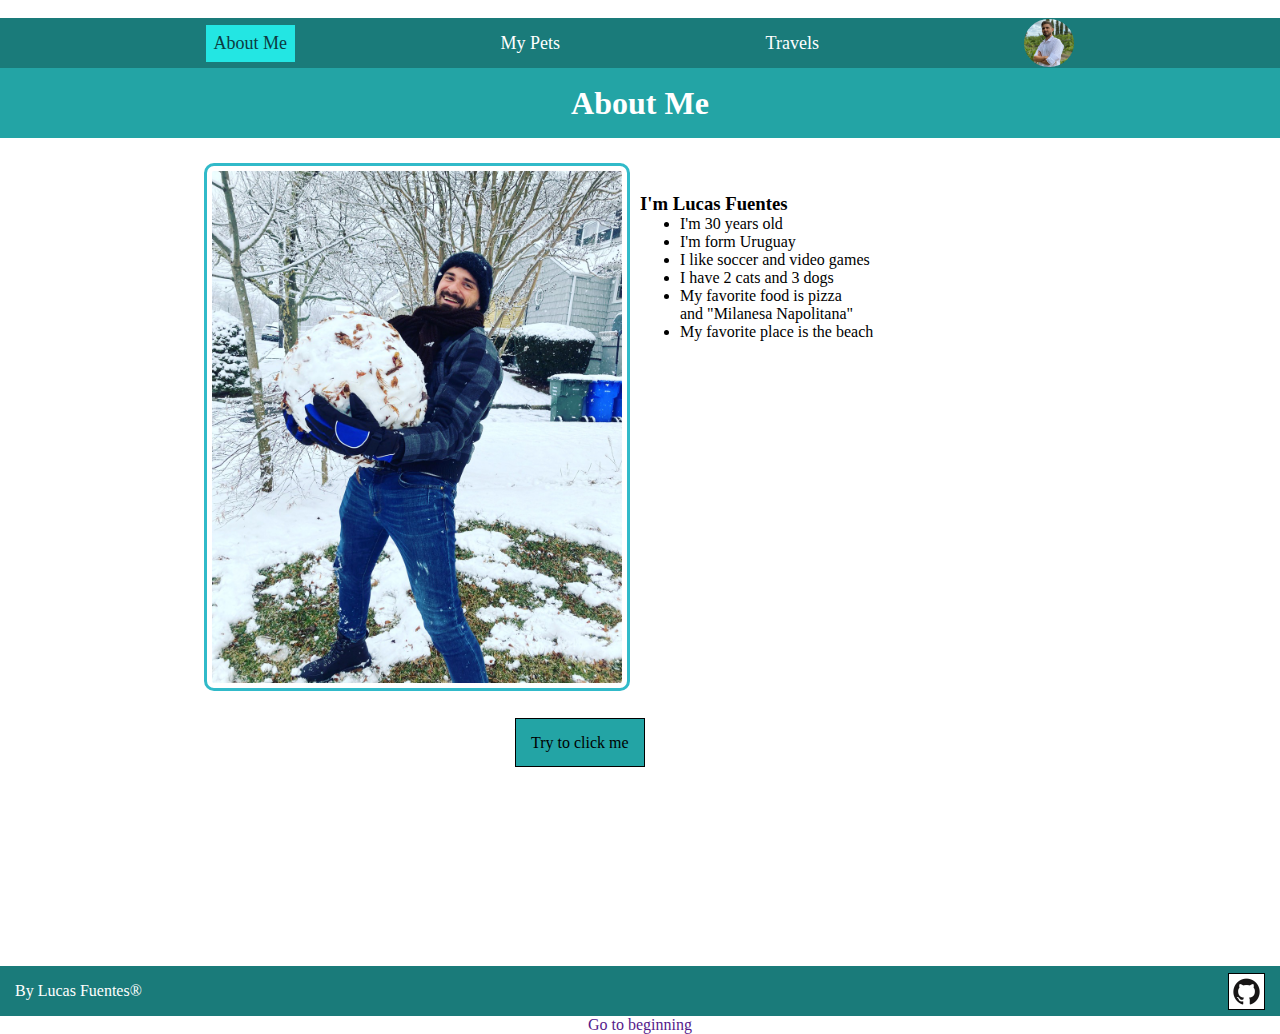
<file: index.html>
<!DOCTYPE html>
<html lang="en">

<head>
    <meta charset="UTF-8">
    <meta name="viewport" content="width=device-width, initial-scale=1.0">
    <title>About Me</title>
    <link rel="stylesheet" href="./css/style.css">
    <link rel="stylesheet" href="./css/start.css">
</head>

<body>
    <a class="hide" href="">Skip to main content</a>
    <header>
        <nav>
            <a class="actual" href="index.html"> About Me</a>
            <a href="uruguay.html"> My Pets</a>
            <a href="usa.html">Travels</a>
            <img src="./images/myPhoto.png" alt="myPhoto">
        </nav>
        <h1>About Me</h1>
    </header>

    <main class="aboutMe">
        <!-- <div class="aboutMe"> -->
        <div class="myPhoto">
            <img class="cuadro" src="./images/meSnow.jpeg" alt="me with a big snow ball">
        </div>
        <div class="description">
            <h3>I'm Lucas Fuentes</h3>
            <ul>
                <li>I'm 30 years old</li>
                <li>I'm form Uruguay</li>
                <li>I like soccer and video games</li>
                <li>I have 2 cats and 3 dogs</li>
                <li>My favorite food is pizza <br> and "Milanesa Napolitana"</li>
                <li>My favorite place is the beach</li>
            </ul>
            <!-- </div> -->
        </div>
    </main>
    <div class="gameBox">
        <p>A boring game :(</p>
        <a class="game">Try to click me</a>
    </div>
    <footer>
        <p>By Lucas Fuentes®</p>

        <a href="https://github.com/luksdelos/FinalProyectCSS"><img class="gitHub"
                src="./images/GitHub-Mark-ea2971cee799.png" alt="github"></a>
    </footer>
    <a href="">Go to beginning</a>
</body>

</html>
</file>
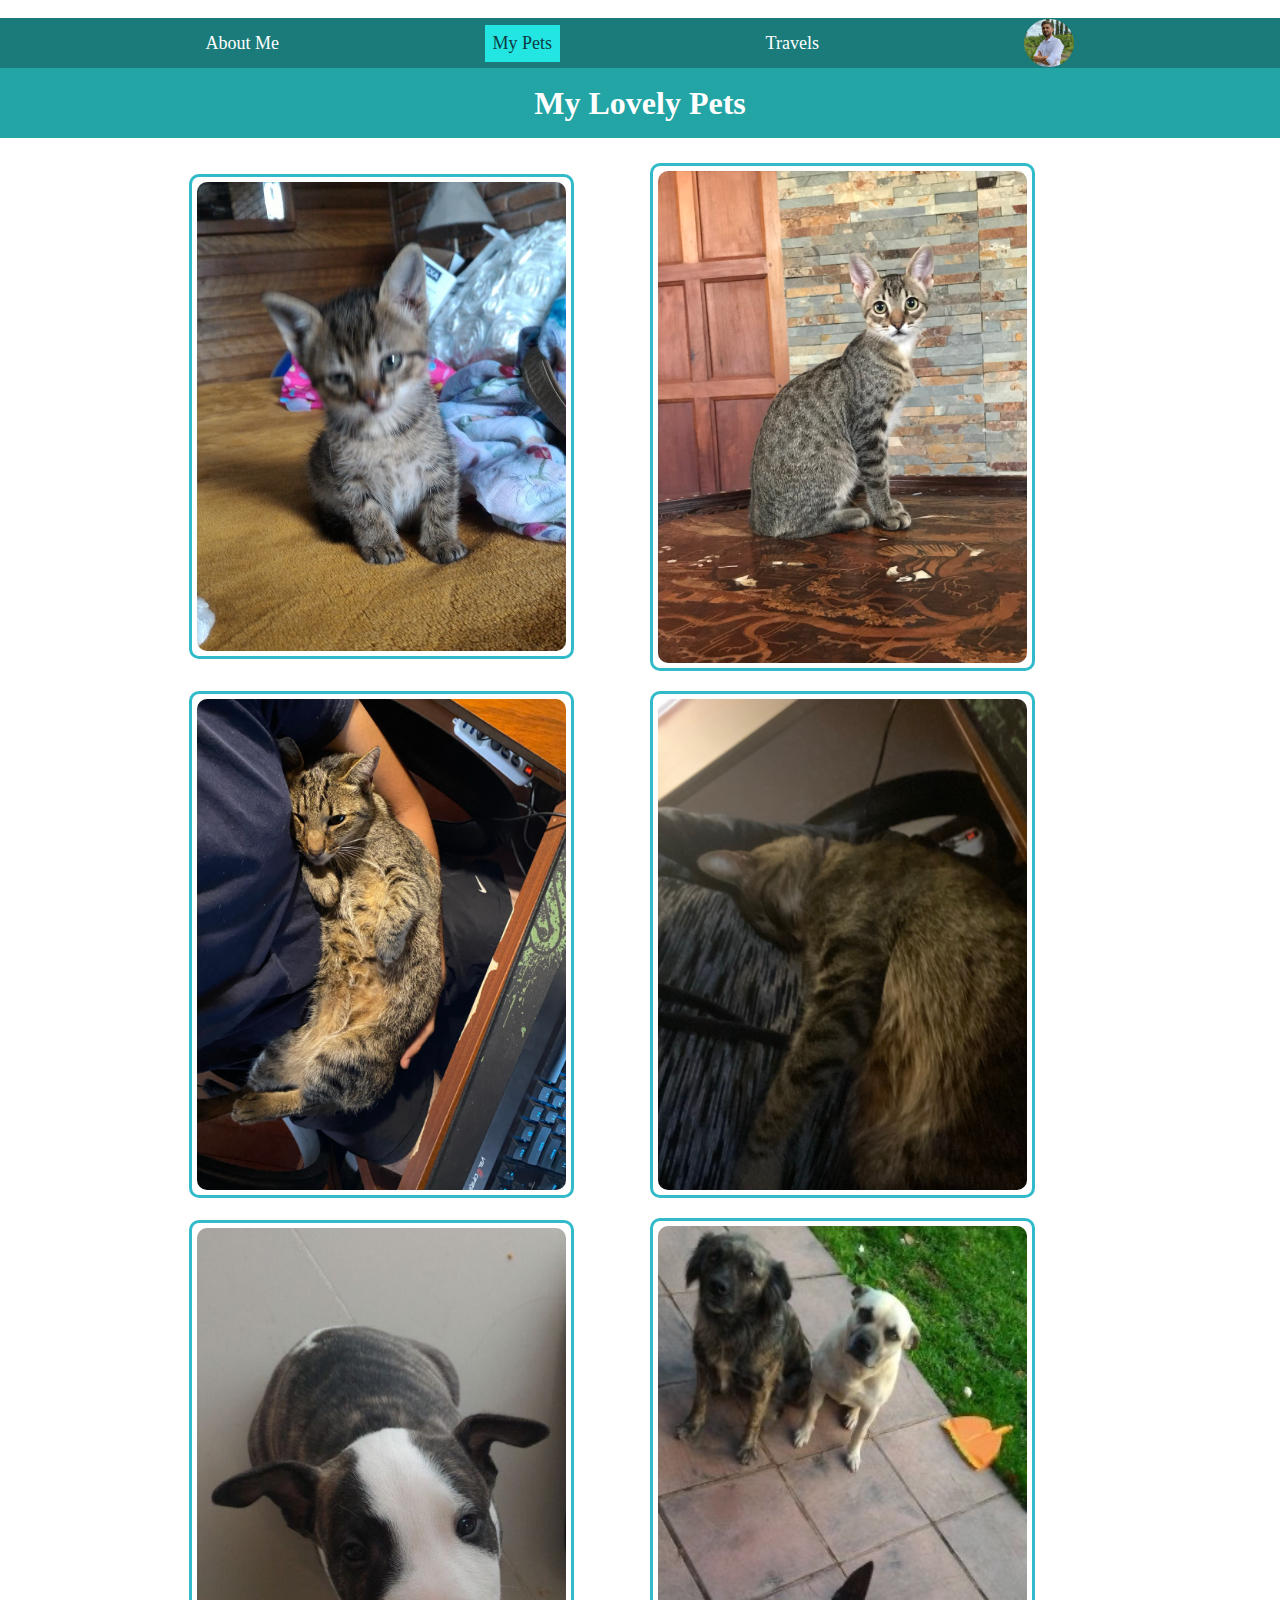
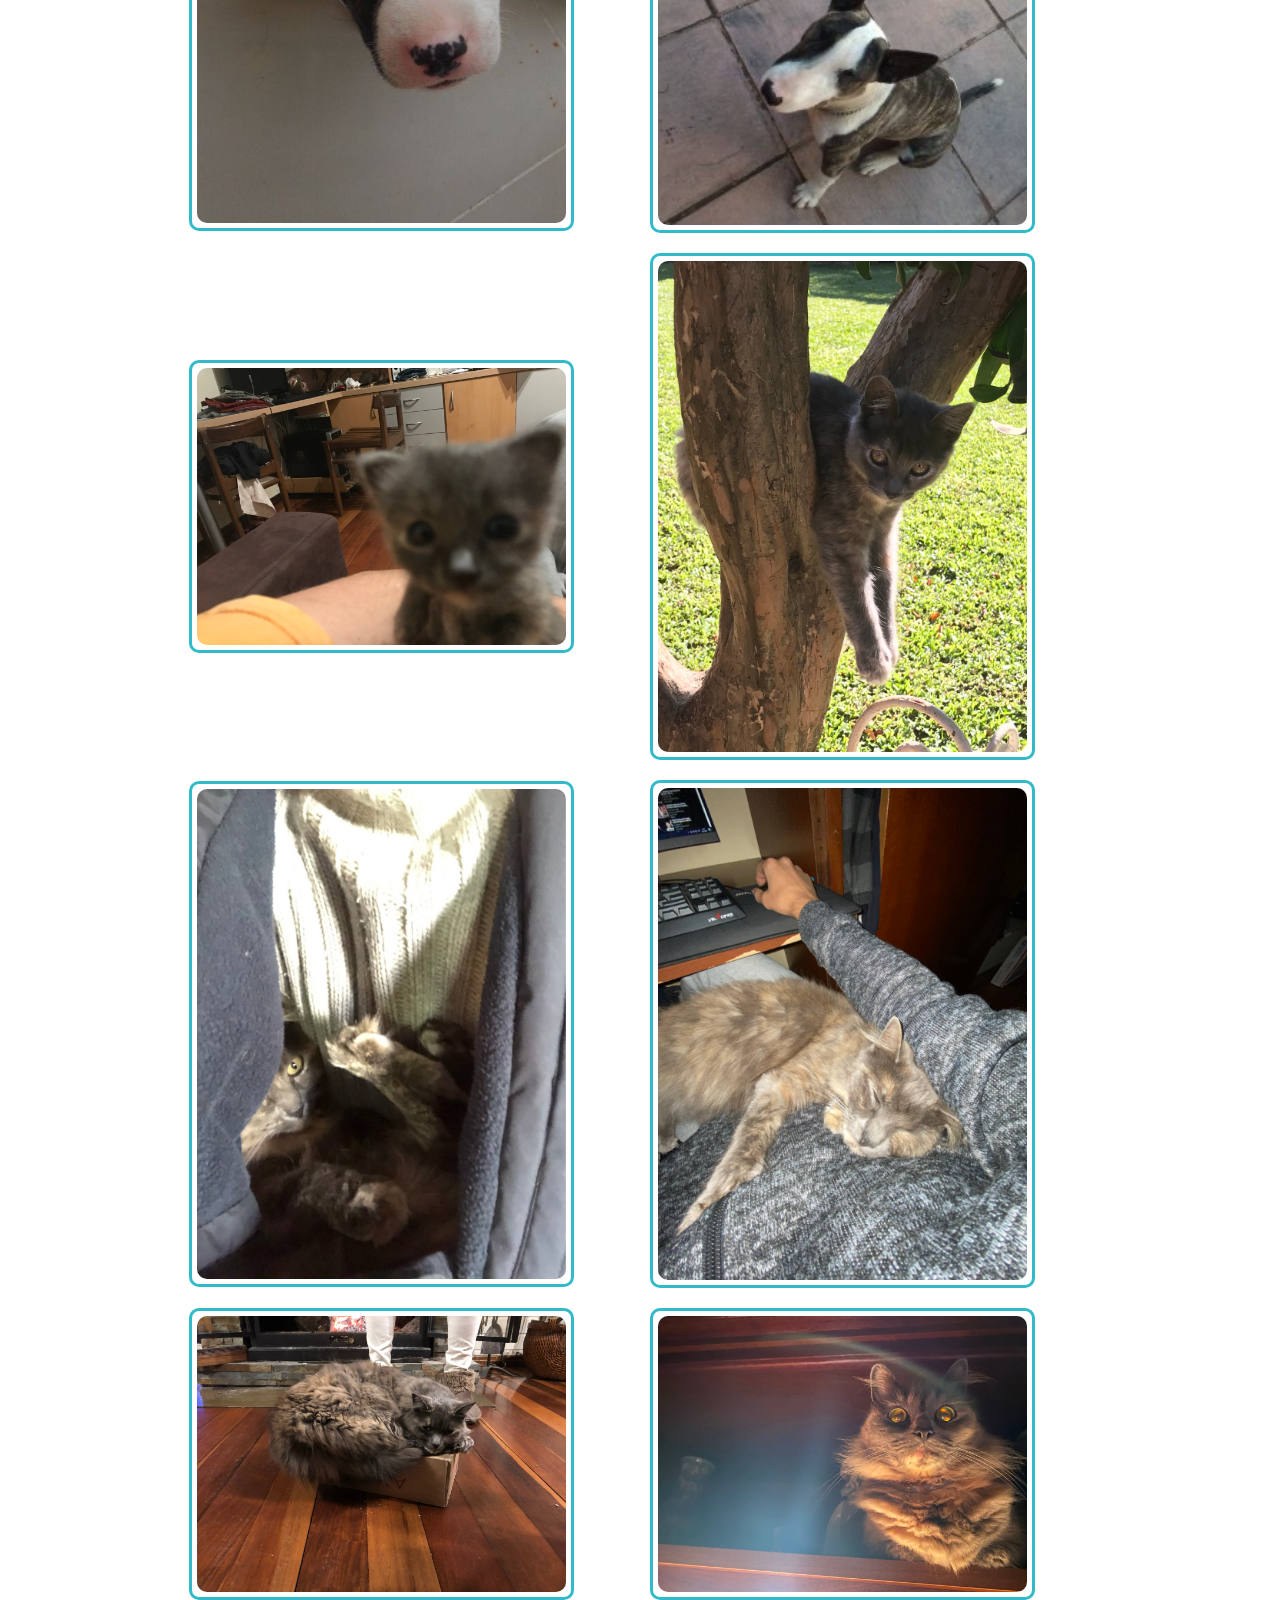
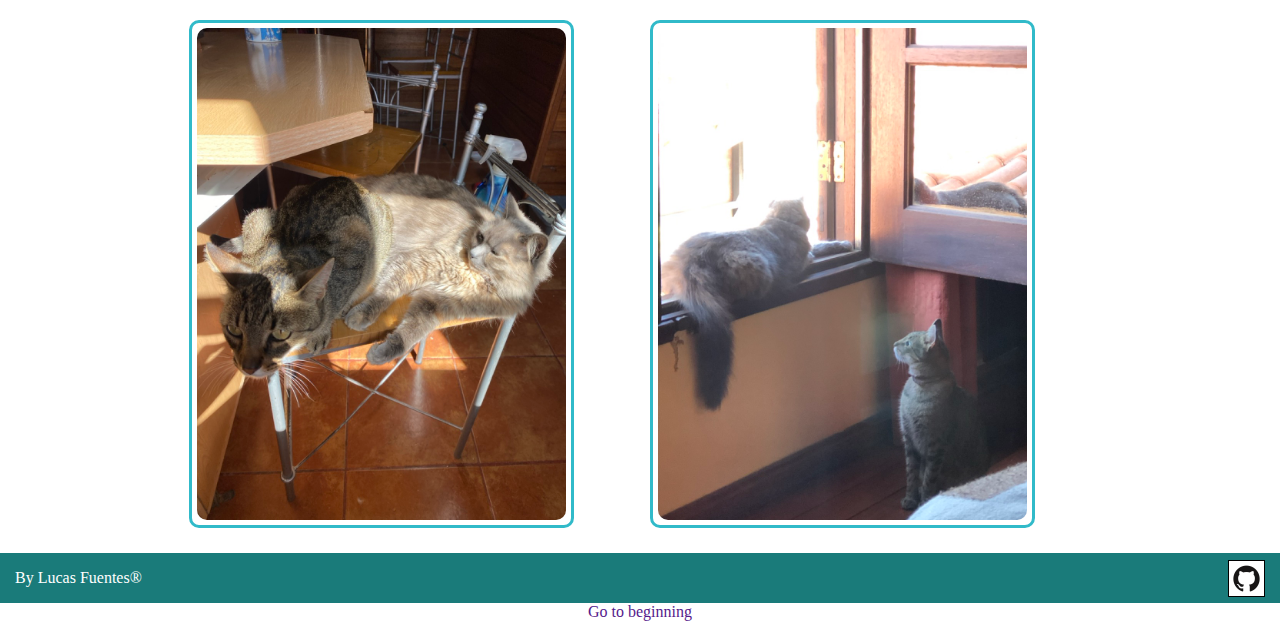
<file: uruguay.html>
<!DOCTYPE html>
<html lang="en">

<head>
    <meta charset="UTF-8">
    <meta name="viewport" content="width=device-width, initial-scale=1.0">
    <title>About Me</title>
    <link rel="stylesheet" href="./css/style.css">
    <link rel="stylesheet" href="./css/start.css">
</head>

<body>
    <a class="hide" href="#main">Skip to main content</a>
    <header>
        <nav>
            <a href="index.html"> About Me</a>
            <a class="actual" href="uruguay.html"> My Pets</a>
            <a href="usa.html">Travels</a>
            <img src="./images/myPhoto.png" alt="myPhoto">
        </nav>
        <h1>My Lovely Pets</h1>
    </header>

    <main class="pets" id="main">
        <div class="cuadro">
            <img src="./images/Photos Proyect/Pets/1Michu bebe.jpeg" alt="Baby cat">
        </div>
        <div class="cuadro">
            <img src="./images/Photos Proyect/Pets/2MichuMediano.jpeg" alt="Cat growing">
        </div>
        <div class="cuadro">
            <img src="./images/Photos Proyect/Pets/3michu conmigo.jpeg" alt="my cat and me">
        </div>
        <div class="cuadro">
            <img src="./images/Photos Proyect/Pets/4Michu abrazo.jpeg" alt="Michu hugging me">
        </div>
        <div class="cuadro">
            <img src="./images/Photos Proyect/Pets/5CuchoBebe.jpeg" alt="Baby Cucho dog">
        </div>
        <div class="cuadro">
            <img src="./images/Photos Proyect/Pets/6Cucho sol y luna.jpeg" alt="my dogs, sol, luna and Cucho">
        </div>
        <div class="cuadro">
            <img src="./images/Photos Proyect/Pets/7PeluBebe.jpeg" alt="baby pelu">
        </div>
        <div class="cuadro">
            <img src="./images/Photos Proyect/Pets/8PeluMediano.jpeg" alt="Pelu on a tree">
        </div>
        <div class="cuadro">
            <img src="./images/Photos Proyect/Pets/9Pelu en abrigo.jpeg" alt="Pelu in my sweter">
        </div>
        <div class="cuadro">
            <img src="./images/Photos Proyect/Pets/10pelu durmiendo.jpeg" alt="Pelu sleeping">
        </div>
        <div class="cuadro">
            <img src="./images/Photos Proyect/Pets/11Pelu en caja.jpeg" alt="Pelu on a Box">
        </div>
        <div class="cuadro">
            <img src="./images/Photos Proyect/Pets/13Pelu ojos jade.jpeg" alt="Pelu with jade eyes">
        </div>
        <div class="cuadro">
            <img src="./images/Photos Proyect/Pets/16Pelu y michu silla.jpeg" alt="Pelu and Michu on a chair">
        </div>
        <div class="cuadro">
            <img src="./images/Photos Proyect/Pets/17Pelu y michu.jpeg" alt="Just Pelu and Michu">
        </div>

    </main>
    <footer>
        <p>By Lucas Fuentes®</p>
        <a href="https://github.com/luksdelos/FinalProyectCSS"><img class="gitHub"
                src="./images/GitHub-Mark-ea2971cee799.png" alt="github"></a>
    </footer>
    <a href="">Go to beginning</a>
</body>

</html>
</file>
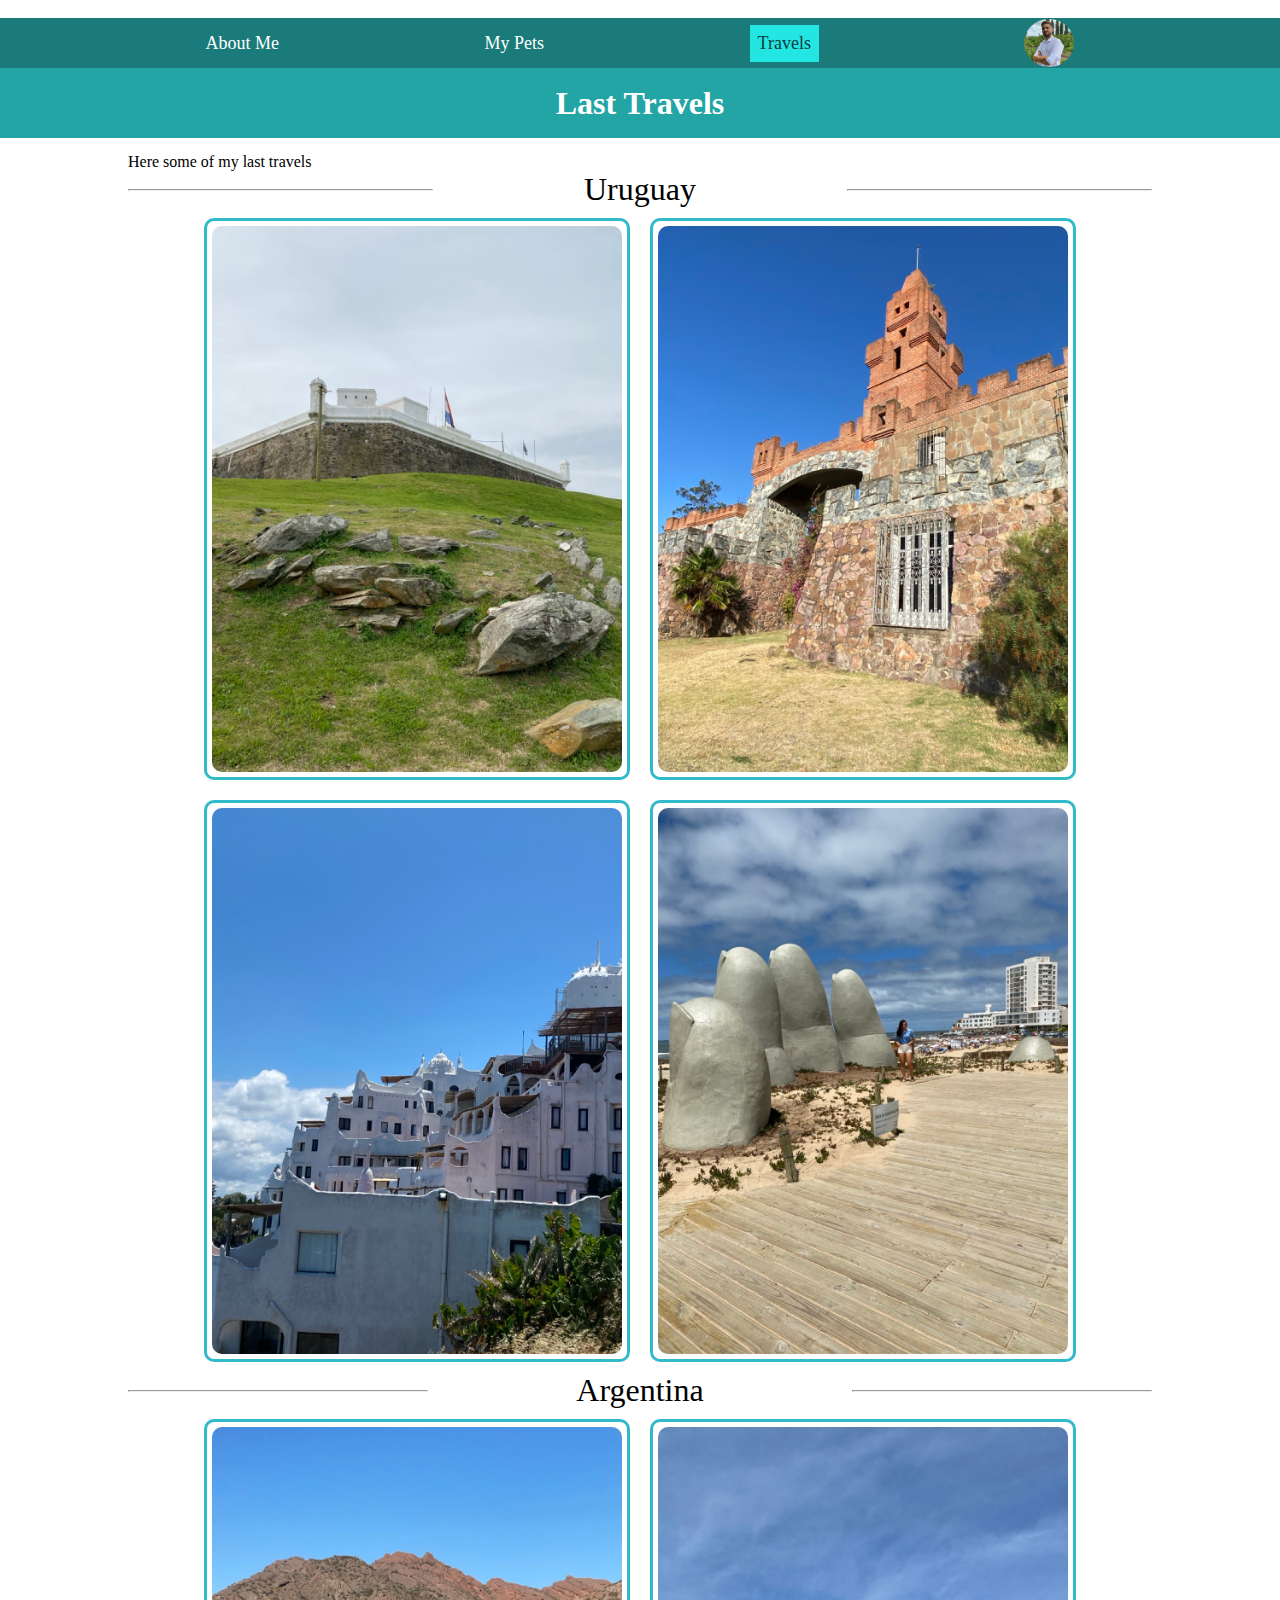
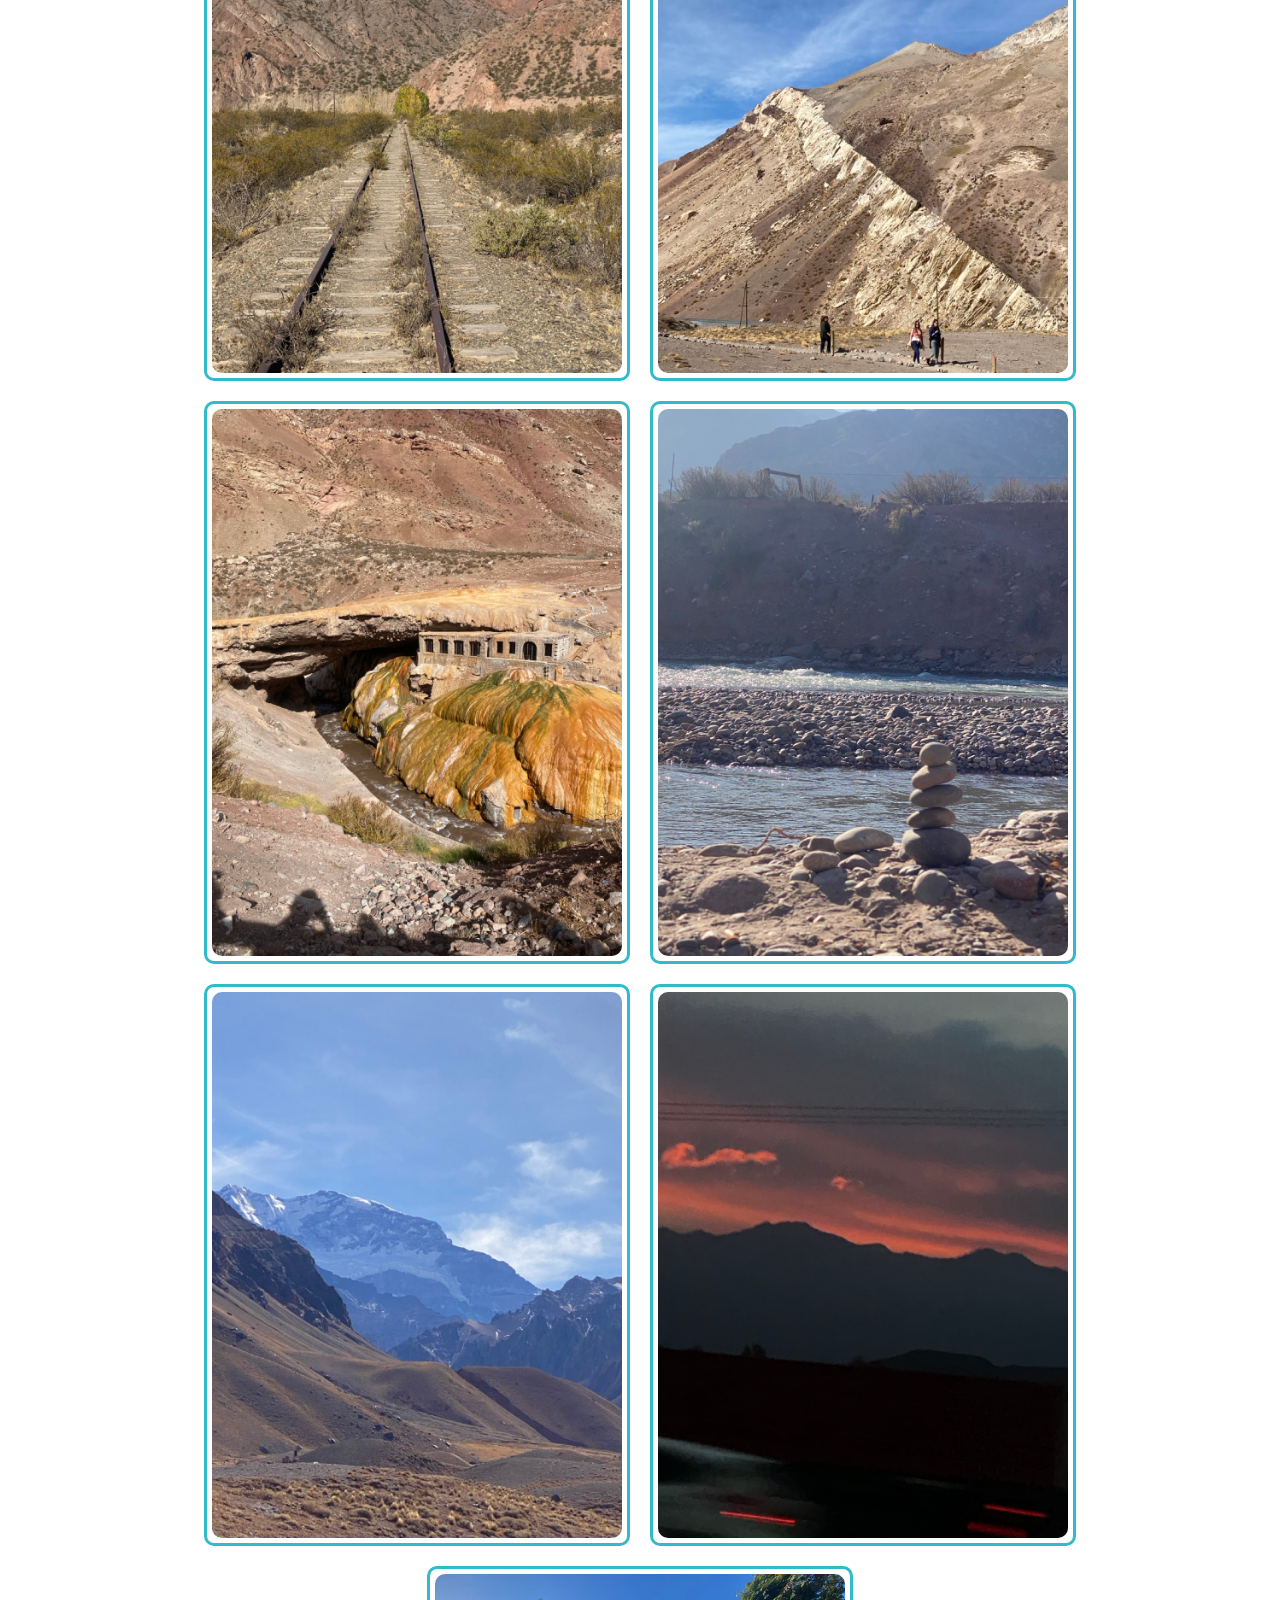
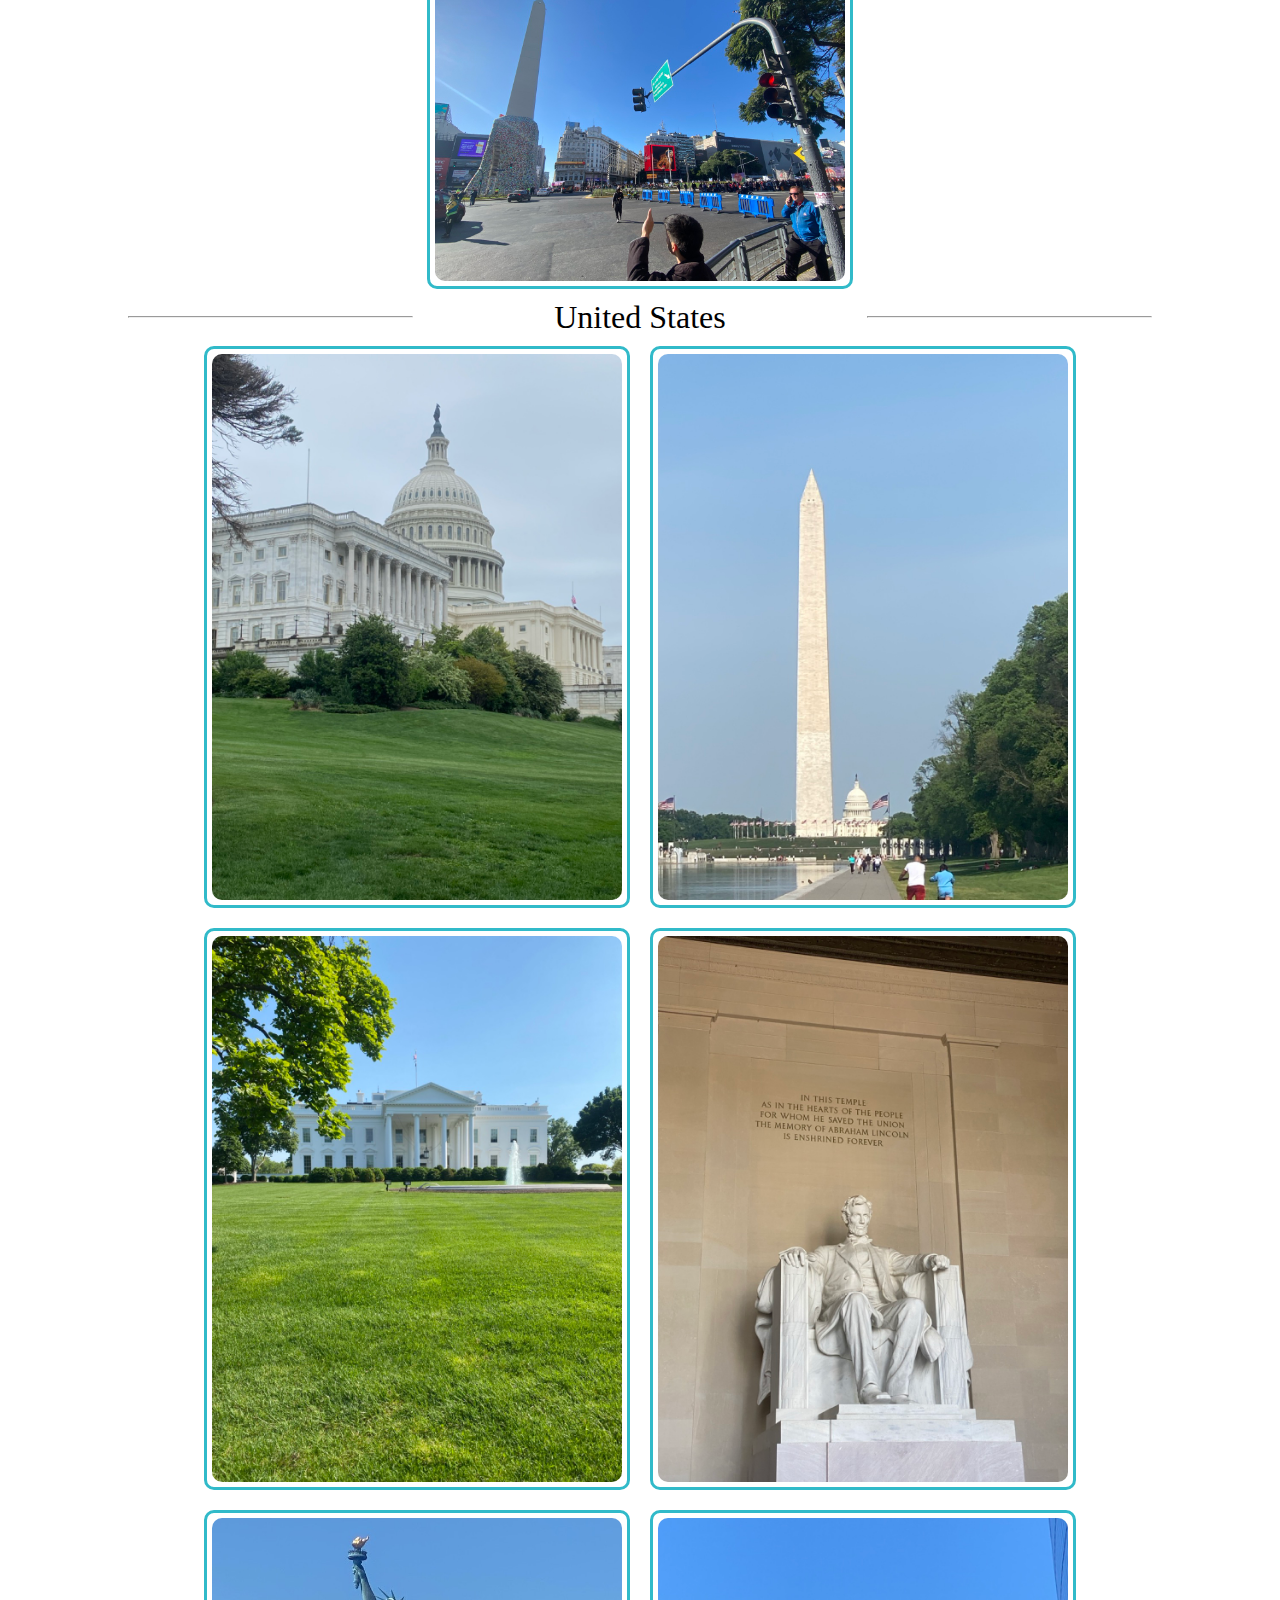
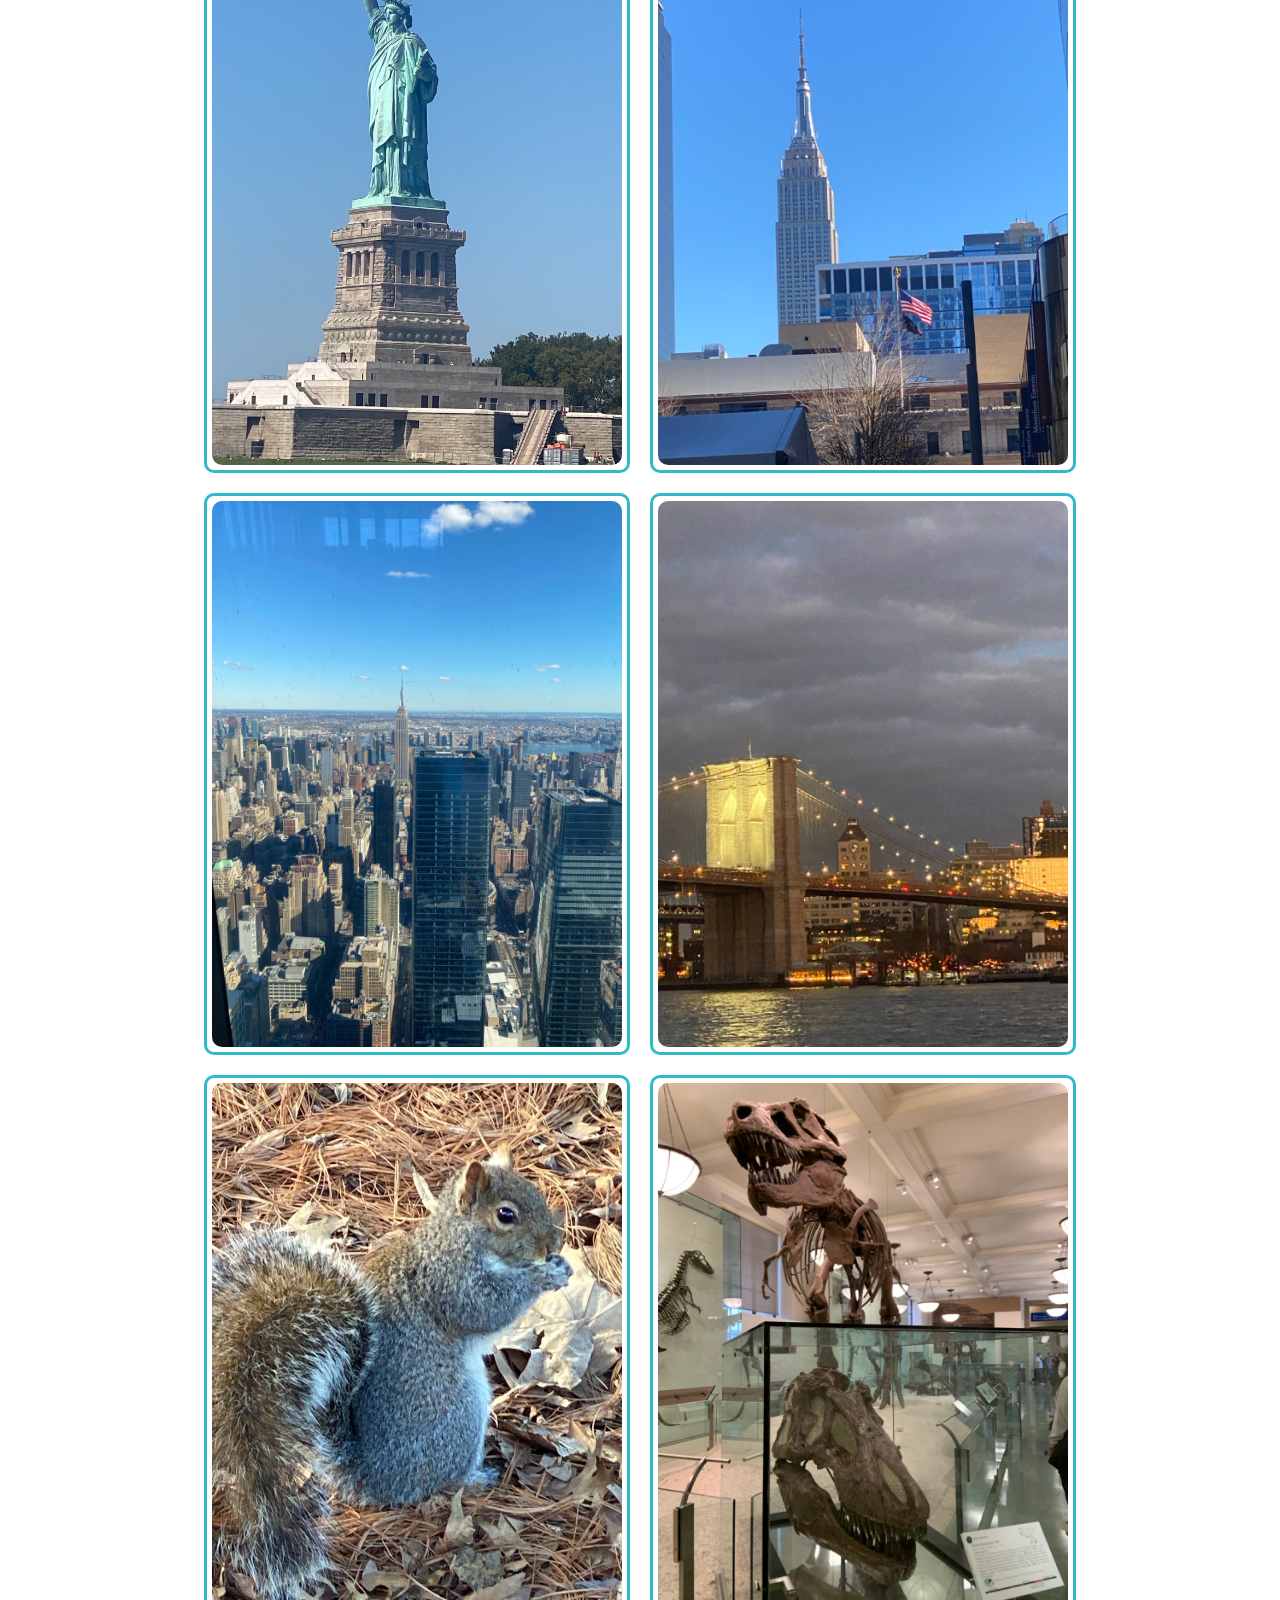
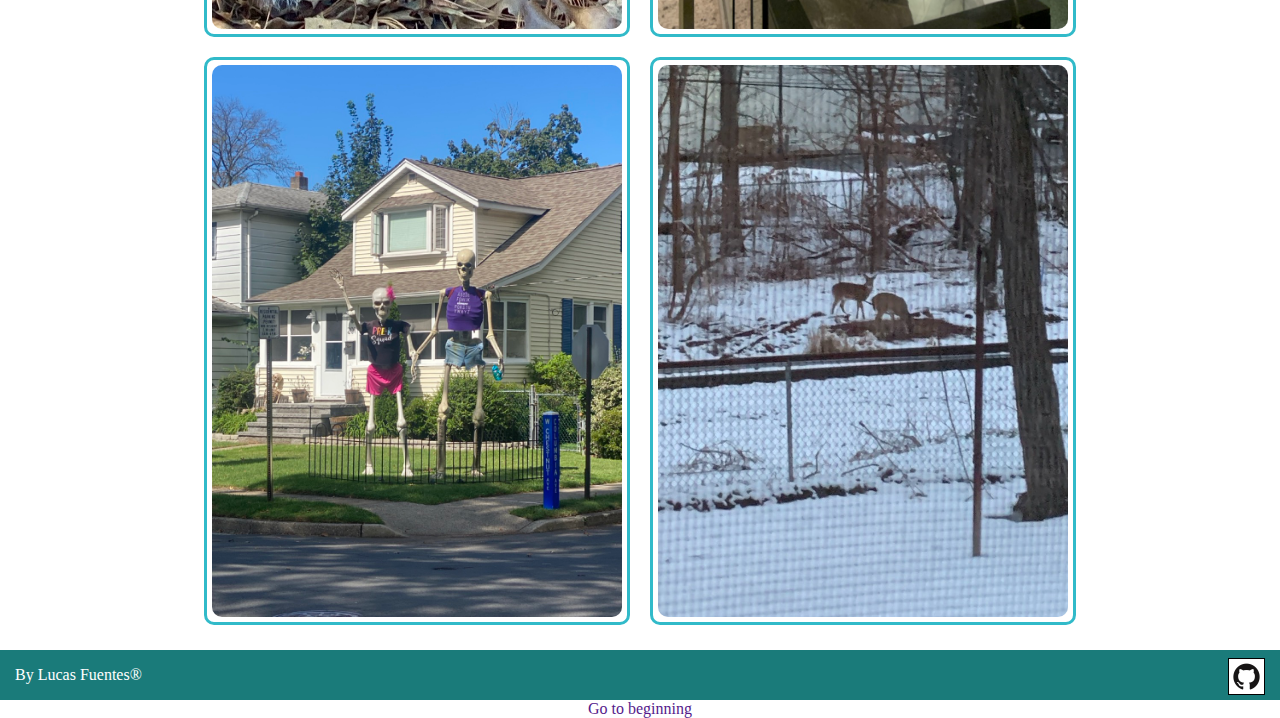
<file: usa.html>
<!DOCTYPE html>
<html lang="en">

<head>
    <meta charset="UTF-8">
    <meta name="viewport" content="width=device-width, initial-scale=1.0">
    <title>About Me</title>
    <link rel="stylesheet" href="./css/style.css">
    <link rel="stylesheet" href="./css/start.css">
</head>

<body>
    <a class="hide" href="#main">Skip to main content</a>
    <header>
        <nav>
            <a href="index.html"> About Me</a>
            <a href="uruguay.html"> My Pets</a>
            <a class="actual" href="usa.html">Travels</a>
            <img src="./images/myPhoto.png" alt="myPhoto">
        </nav>
        <h1>Last Travels</h1>
    </header>

    <main class="travel" id="main">
        <p>Here some of my last travels</p>
        <!-- ------------------Uruguay---------------------- -->
        <div class="divisores">
            <hr>
            <p>Uruguay</p>
            <hr>
        </div>
        <div class="pais">

            <div class="cuadro">
                <img src="./images/Photos Proyect/Travel/Uruguay/Cerro Montevideo.jpeg"
                    alt="cerro de montevideo con su fortaleza">
            </div>
            <div class="cuadro">
                <img src="./images/Photos Proyect/Travel/Uruguay/Castillo Piria.jpeg" alt="castillo de piria">
            </div>
            <div class="cuadro">
                <img src="./images/Photos Proyect/Travel/Uruguay/Casa Pueblo Uruguay.jpeg" alt="casa pueblo">
            </div>
            <div class="cuadro">
                <img src="./images/Photos Proyect/Travel/Uruguay/Punta del este.jpeg"
                    alt="monumento del ahogado punta del este (los dedos)">
            </div>
        </div>
        <div class="divisores">
            <hr>
            <p>Argentina</p>
            <hr>
        </div>

        <!-- ------------------Argentina---------------------- -->
        <div class="pais">
            <div class="cuadro">
                <img src="./images/Photos Proyect/Travel/Argentina/Tren Mendoza.jpeg" alt="viejos rieles de tren ">
            </div>
            <div class="cuadro">
                <img src="./images/Photos Proyect/Travel/Argentina/Mendoza.jpeg" alt="montaña diagonal">
            </div>
            <div class="cuadro">
                <img src="./images/Photos Proyect/Travel/Argentina/Puente del Inca.jpeg" alt="Puente del inca">
            </div>
            <div class="cuadro">
                <img src="./images/Photos Proyect/Travel/Argentina/Rio Mendoza.jpeg"
                    alt="Rio mendosa con piedras apiladas a un costado">
            </div>
            <div class="cuadro">
                <img src="./images/Photos Proyect/Travel/Argentina/Mendoza Aconcagua.jpeg"
                    alt="Aconcagua, Pico mas alto de los andes">
            </div>
            <div class="cuadro">
                <img src="./images/Photos Proyect/Travel/Argentina/mendozaArgentina.jpeg"
                    alt="Atardecer de las montañas">
            </div>
            <div class="cuadro">
                <img src="./images/Photos Proyect/Travel/Argentina/Obelisco Buenos Aires.jpeg"
                    alt="Monumento obelisco, buenos aires">
            </div>
        </div>
        <!-- ------------------USA---------------------- -->

        <div class="divisores">
            <hr>
            <p>United States</p>
            <hr>
        </div>
        <div class="pais">
            <div class="cuadro">
                <img src="./images/Photos Proyect/Travel/USA/Capitol WDC.jpeg" alt="Capitolio">
            </div>
            <div class="cuadro">
                <img src="./images/Photos Proyect/Travel/USA/WashingtonDC.jpeg" alt="Monumento de washington">
            </div>
            <div class="cuadro">
                <img src="./images/Photos Proyect/Travel/USA/White House.jpeg"
                    alt="La casa blanca, casa del presidente de los estados unidos ">
            </div>
            <div class="cuadro">
                <img src="./images/Photos Proyect/Travel/USA/Lincoln Memorial.jpeg" alt="Monumento de Lincon">
            </div>
            <div class="cuadro">
                <img src="./images/Photos Proyect/Travel/USA/Estatua de la Libertad.jpeg" alt="Liberty Statue">
            </div>
            <div class="cuadro">
                <img src="./images/Photos Proyect/Travel/USA/Empire State NY.jpeg" alt="Empire State Bulding, NY">
            </div>
            <div class="cuadro">
                <img src="./images/Photos Proyect/Travel/USA/View on edge.jpeg" alt="View on higest bulding">
            </div>
            <div class="cuadro">
                <img src="./images/Photos Proyect/Travel/USA/Brooklyn Bridge.jpeg" alt="Brooklyn Bridge">
            </div>
            <div class="cuadro">
                <img src="./images/Photos Proyect/Travel/USA/Central Park Ardilla.jpeg" alt="A Central Park squirrel ">
            </div>
            <div class="cuadro">
                <img src="./images/Photos Proyect/Travel/USA/NY museeum.jpeg" alt="Dinosaur Fossil">
            </div>
            <div class="cuadro">
                <img src="./images/Photos Proyect/Travel/USA/Big Skeletons Halloween.jpeg"
                    alt="Giant Skeleton on halloween">
            </div>
            <div class="cuadro">
                <img src="./images/Photos Proyect/Travel/USA/winter .jpeg" alt="Some deers in winter">
            </div>
        </div>
    </main>
    <footer>
        <p>By Lucas Fuentes®</p>
        <a href="https://github.com/luksdelos/FinalProyectCSS"><img class="gitHub"
                src="./images/GitHub-Mark-ea2971cee799.png" alt="github"></a>
    </footer>
    <a href="">Go to beginning</a>
</body>

</html>
</file>
<file: css/style.css>
body {
    background-color: 80808021;
}

body>a {
    display: block;
    text-decoration: none;
    text-align: center;
}

header {
    background-color: #23a4a5;
    height: 120px;
    display: flex;
    flex-direction: column;
}

nav,
footer {
    background-color: #1a7b7a;
    height: 50px;
}

nav {

    width: 100%;
    display: flex;
    justify-content: space-evenly;
    align-items: center;
}

nav>a {
    text-decoration: none;
    color: white;
    font-size: large;
}

nav>a:hover {
    color: #0c3b41;
}

.actual {
    color: #0c3b41;
    padding: 5px;
    background-color: #23e6e3;
    border: 3px solid #23e6e3;

}

nav img {
    width: 50px;
    border-radius: 50%;
}


h1 {
    display: inline;
    color: white;
    margin: auto auto;
}

main {
    width: 80%;
    margin: 15px auto;
}



.game {
    position: relative;
    text-decoration: none;
    padding: 15px;
    border: 1px solid black;
    background-color: #23a4a5;
    margin-top: 15px;
    color: black;

}

.gameBox {
    width: 250px;
    height: 250px;
    margin: 0 auto;

}

.game:hover {
    left: 150px;
    background-color: red;
    color: white;
}

.game:active {
    color: blue;
    background-color: rgb(0, 255, 0);
}


.pets {
    display: grid;
    grid-template-columns: 45% 45%;
    align-items: center;
    justify-content: center;
}

.cuadro {
    display: flex;
    width: 80%;
    border: 3px solid #31bac9;
    padding: 5px;
    margin: 10px;
    border-radius: 10px;
}

.cuadro img {
    width: 100%;
    border-radius: 10px;
}

.cuadro p {
    font-size: large;
}


.divisores {
    display: grid;
    grid-template-columns: auto auto auto;
    align-items: center;
}

.divisores p {
    font-size: xx-large;
    margin: 0 auto;
}


.pais {
    display: flex;
    flex-wrap: wrap;
    justify-content: center;
}

.travel .cuadro {
    width: 40%;
}

footer {
    display: flex;
    justify-content: space-between;
    align-items: center;
}

footer p {
    margin: auto 0px auto 15px;
    color: white;
}

footer a {
    height: 70%;
    margin-right: 15px;

}

.gitHub {
    border: 1px solid black;
    height: 100%;

}


.hide:not(:focus) {
    position: relative;
    right: 100000px;
}




.aboutMe {
    display: flex;
}

.myPhoto {
    display: flex;
    flex-direction: row-reverse;
    width: 50%;

}


.description {
    margin-top: 40px;
}



/* usar el :nth-child() para hacer que las imagenes tengan explicacion al costado pares a la derecha impares a la izquierda */
</file>
<file: css/start.css>
* {
    margin: 0;
}

a:visited {
    color: none
}
</file>
